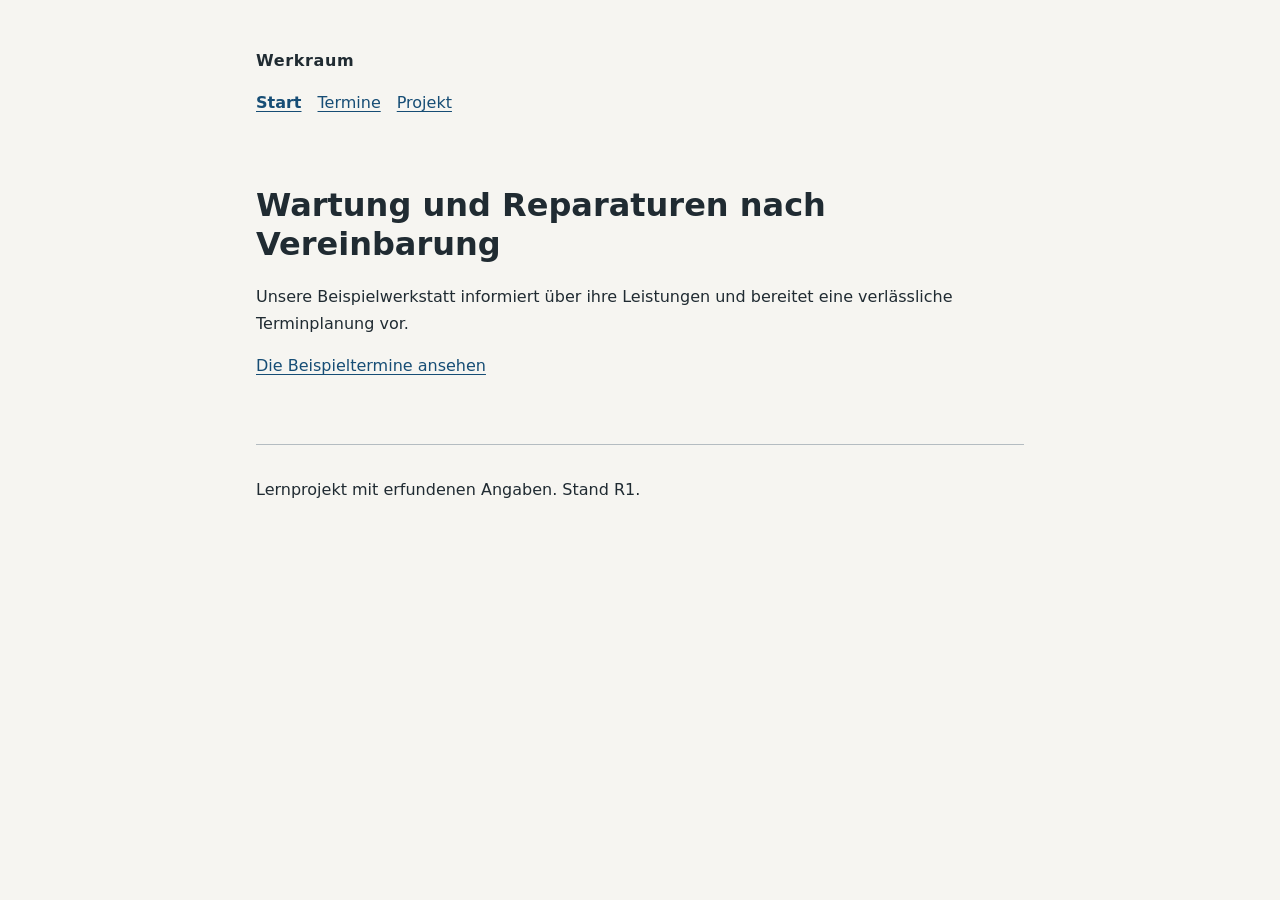
<file: band-1/beispiele/website-r1/index.html>
<!doctype html>
<html lang="de">
<head>
  <meta charset="utf-8">
  <meta name="viewport" content="width=device-width, initial-scale=1">
  <title>Werkraum – Start</title>
  <link rel="stylesheet" href="stil.css">
</head>
<body>
  <header>
    <p class="marke">Werkraum</p>
    <nav aria-label="Hauptnavigation">
      <a href="index.html" aria-current="page">Start</a>
      <a href="termine.html">Termine</a>
      <a href="projekt.html">Projekt</a>
    </nav>
  </header>
  <main>
    <h1>Wartung und Reparaturen nach Vereinbarung</h1>
    <p>Unsere Beispielwerkstatt informiert über ihre Leistungen und
       bereitet eine verlässliche Terminplanung vor.</p>
    <p><a href="termine.html">Die Beispieltermine ansehen</a></p>
  </main>
  <footer><p>Lernprojekt mit erfundenen Angaben. Stand R1.</p></footer>
</body>
</html>
</file>
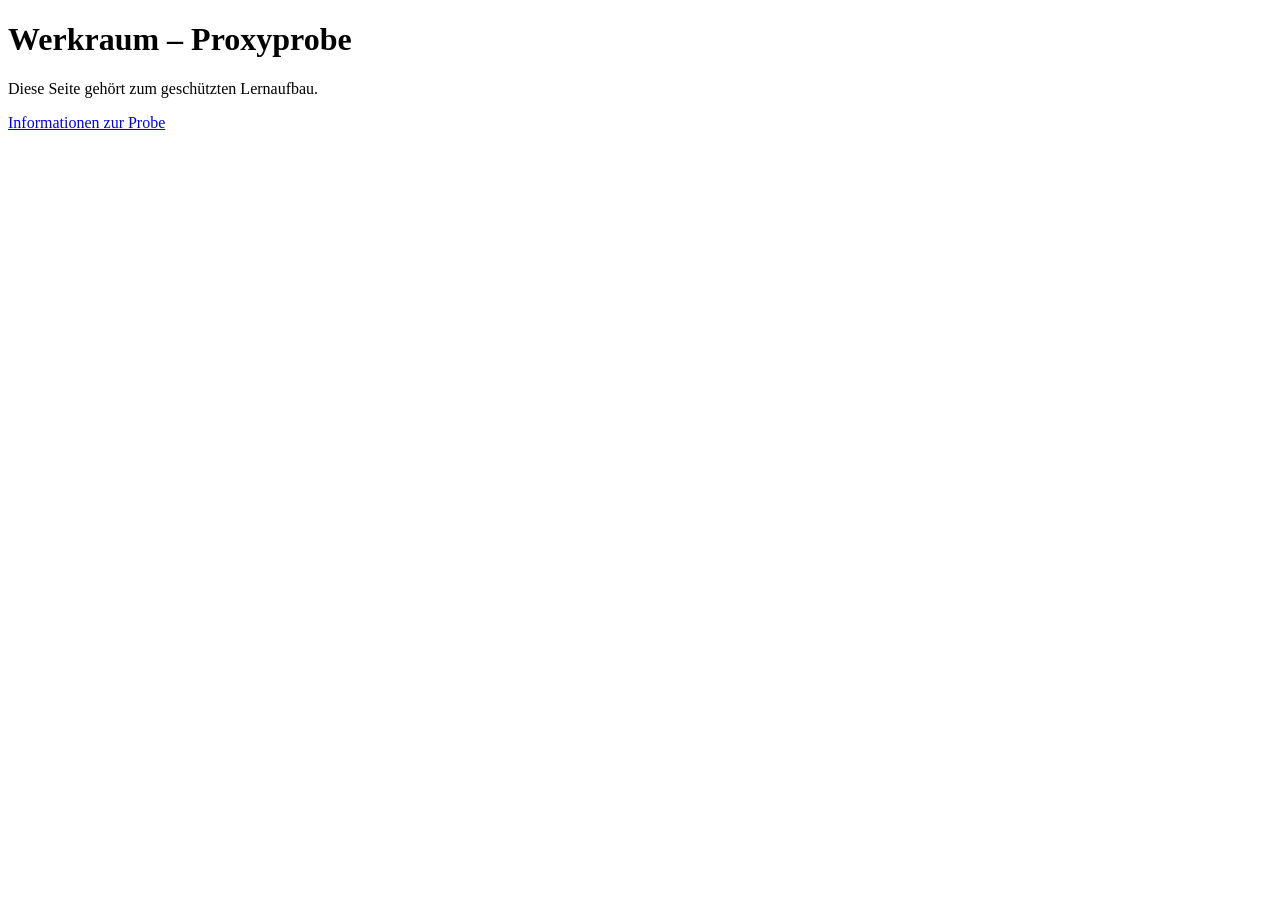
<file: band-1/beispiele/proxy-labor/www/index.html>
<!doctype html>
<html lang="de">
<head>
  <meta charset="utf-8">
  <title>Werkraum – Proxyprobe</title>
</head>
<body>
  <h1>Werkraum – Proxyprobe</h1>
  <p>Diese Seite gehört zum geschützten Lernaufbau.</p>
  <p><a href="/infos.html">Informationen zur Probe</a></p>
</body>
</html>
</file>
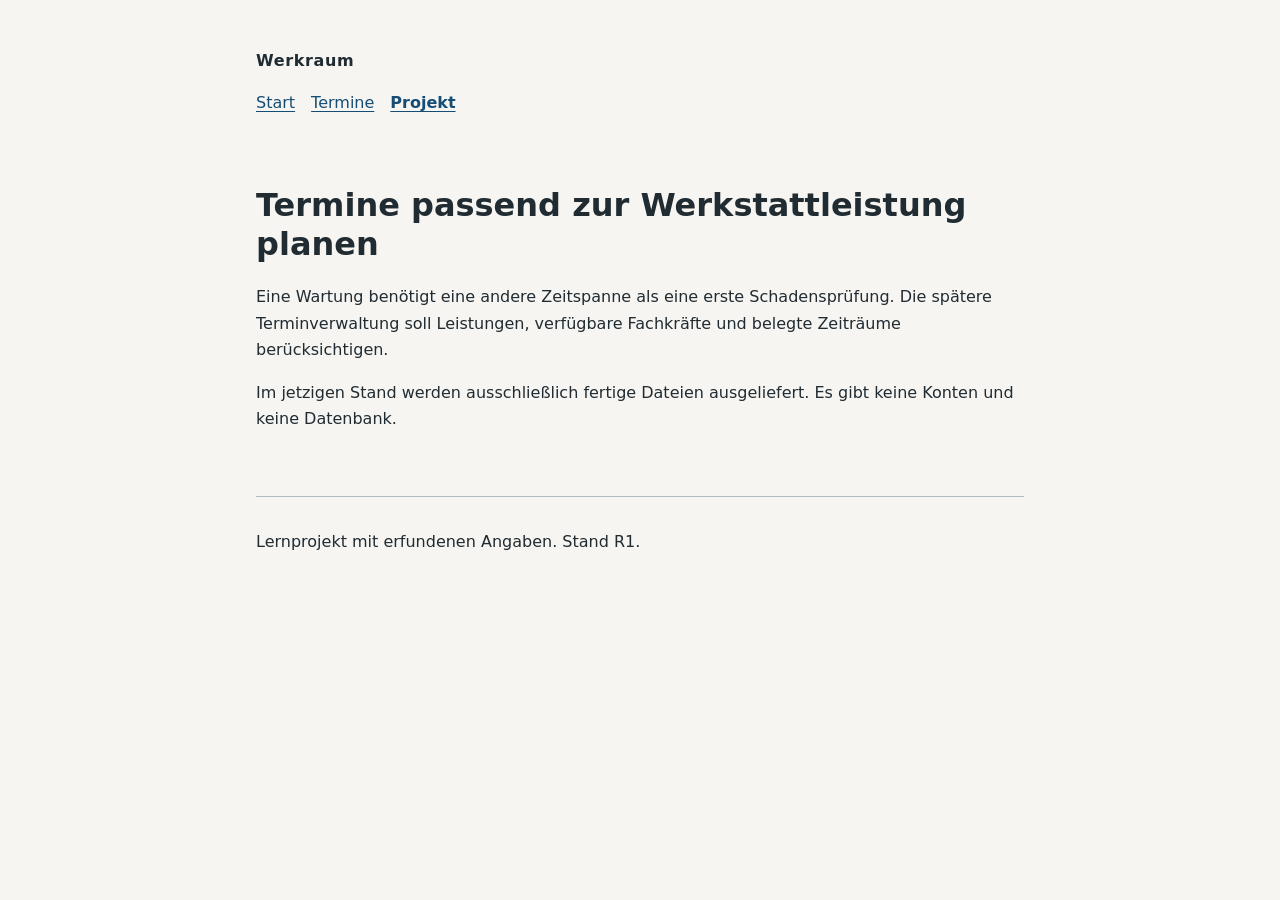
<file: band-1/beispiele/website-r1/projekt.html>
<!doctype html>
<html lang="de">
<head>
  <meta charset="utf-8">
  <meta name="viewport" content="width=device-width, initial-scale=1">
  <title>Werkraum – Projekt</title>
  <link rel="stylesheet" href="stil.css">
</head>
<body>
  <header>
    <p class="marke">Werkraum</p>
    <nav aria-label="Hauptnavigation">
      <a href="index.html">Start</a>
      <a href="termine.html">Termine</a>
      <a href="projekt.html" aria-current="page">Projekt</a>
    </nav>
  </header>
  <main>
    <h1>Termine passend zur Werkstattleistung planen</h1>
    <p>Eine Wartung benötigt eine andere Zeitspanne als eine erste
       Schadensprüfung. Die spätere Terminverwaltung soll Leistungen,
       verfügbare Fachkräfte und belegte Zeiträume berücksichtigen.</p>
    <p>Im jetzigen Stand werden ausschließlich fertige Dateien
       ausgeliefert. Es gibt keine Konten und keine Datenbank.</p>
  </main>
  <footer><p>Lernprojekt mit erfundenen Angaben. Stand R1.</p></footer>
</body>
</html>
</file>
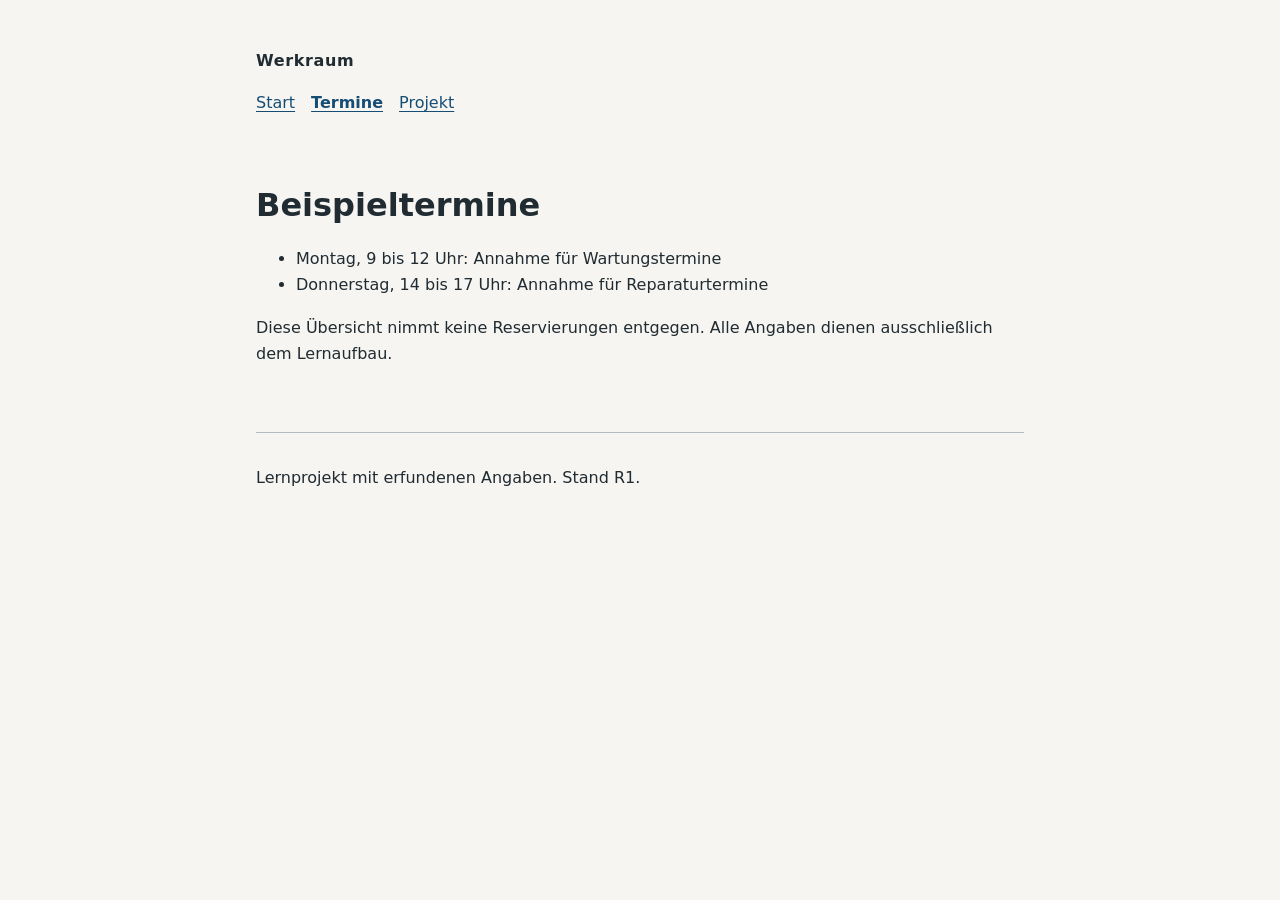
<file: band-1/beispiele/website-r1/termine.html>
<!doctype html>
<html lang="de">
<head>
  <meta charset="utf-8">
  <meta name="viewport" content="width=device-width, initial-scale=1">
  <title>Werkraum – Termine</title>
  <link rel="stylesheet" href="stil.css">
</head>
<body>
  <header>
    <p class="marke">Werkraum</p>
    <nav aria-label="Hauptnavigation">
      <a href="index.html">Start</a>
      <a href="termine.html" aria-current="page">Termine</a>
      <a href="projekt.html">Projekt</a>
    </nav>
  </header>
  <main>
    <h1>Beispieltermine</h1>
    <ul>
      <li>Montag, 9 bis 12 Uhr: Annahme für Wartungstermine</li>
      <li>Donnerstag, 14 bis 17 Uhr: Annahme für Reparaturtermine</li>
    </ul>
    <p>Diese Übersicht nimmt keine Reservierungen entgegen.
       Alle Angaben dienen ausschließlich dem Lernaufbau.</p>
  </main>
  <footer><p>Lernprojekt mit erfundenen Angaben. Stand R1.</p></footer>
</body>
</html>
</file>
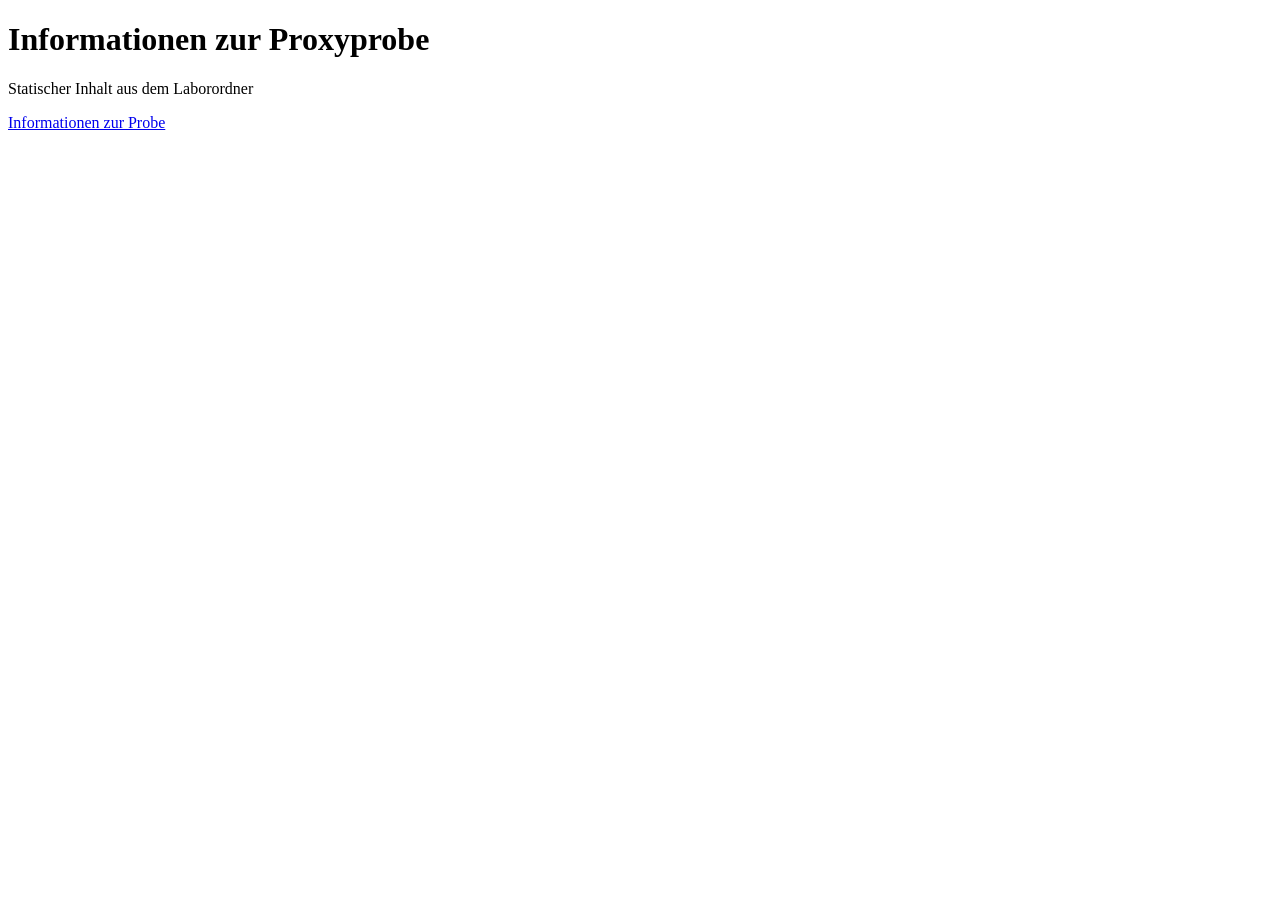
<file: band-1/beispiele/proxy-labor/www/infos.html>
<!doctype html>
<html lang="de">
<head>
  <meta charset="utf-8">
  <title>Werkraum – Proxyprobe</title>
</head>
<body>
  <h1>Informationen zur Proxyprobe</h1>
  <p>Statischer Inhalt aus dem Laborordner</p>
  <p><a href="/infos.html">Informationen zur Probe</a></p>
</body>
</html>
</file>
<file: band-1/beispiele/website-r1/stil.css>
* { box-sizing: border-box; }
body {
  margin: 0;
  color: #202b32;
  background: #f6f5f1;
  font-family: system-ui, sans-serif;
  line-height: 1.65;
}
header, main, footer {
  width: min(100% - 2rem, 48rem);
  margin: 0 auto;
}
header { padding: 2rem 0 1rem; }
main { padding: 2rem 0 3rem; }
footer { border-top: 1px solid #b4bcc1; padding: 1rem 0; }
.marke { font-weight: 700; letter-spacing: 0.04em; }
nav { display: flex; flex-wrap: wrap; gap: 1rem; }
a { color: #164d75; text-underline-offset: 0.2em; }
a[aria-current="page"] { font-weight: 700; }
a:focus-visible { outline: 3px solid #164d75; outline-offset: 4px; }
h1 { line-height: 1.2; }
</file>
